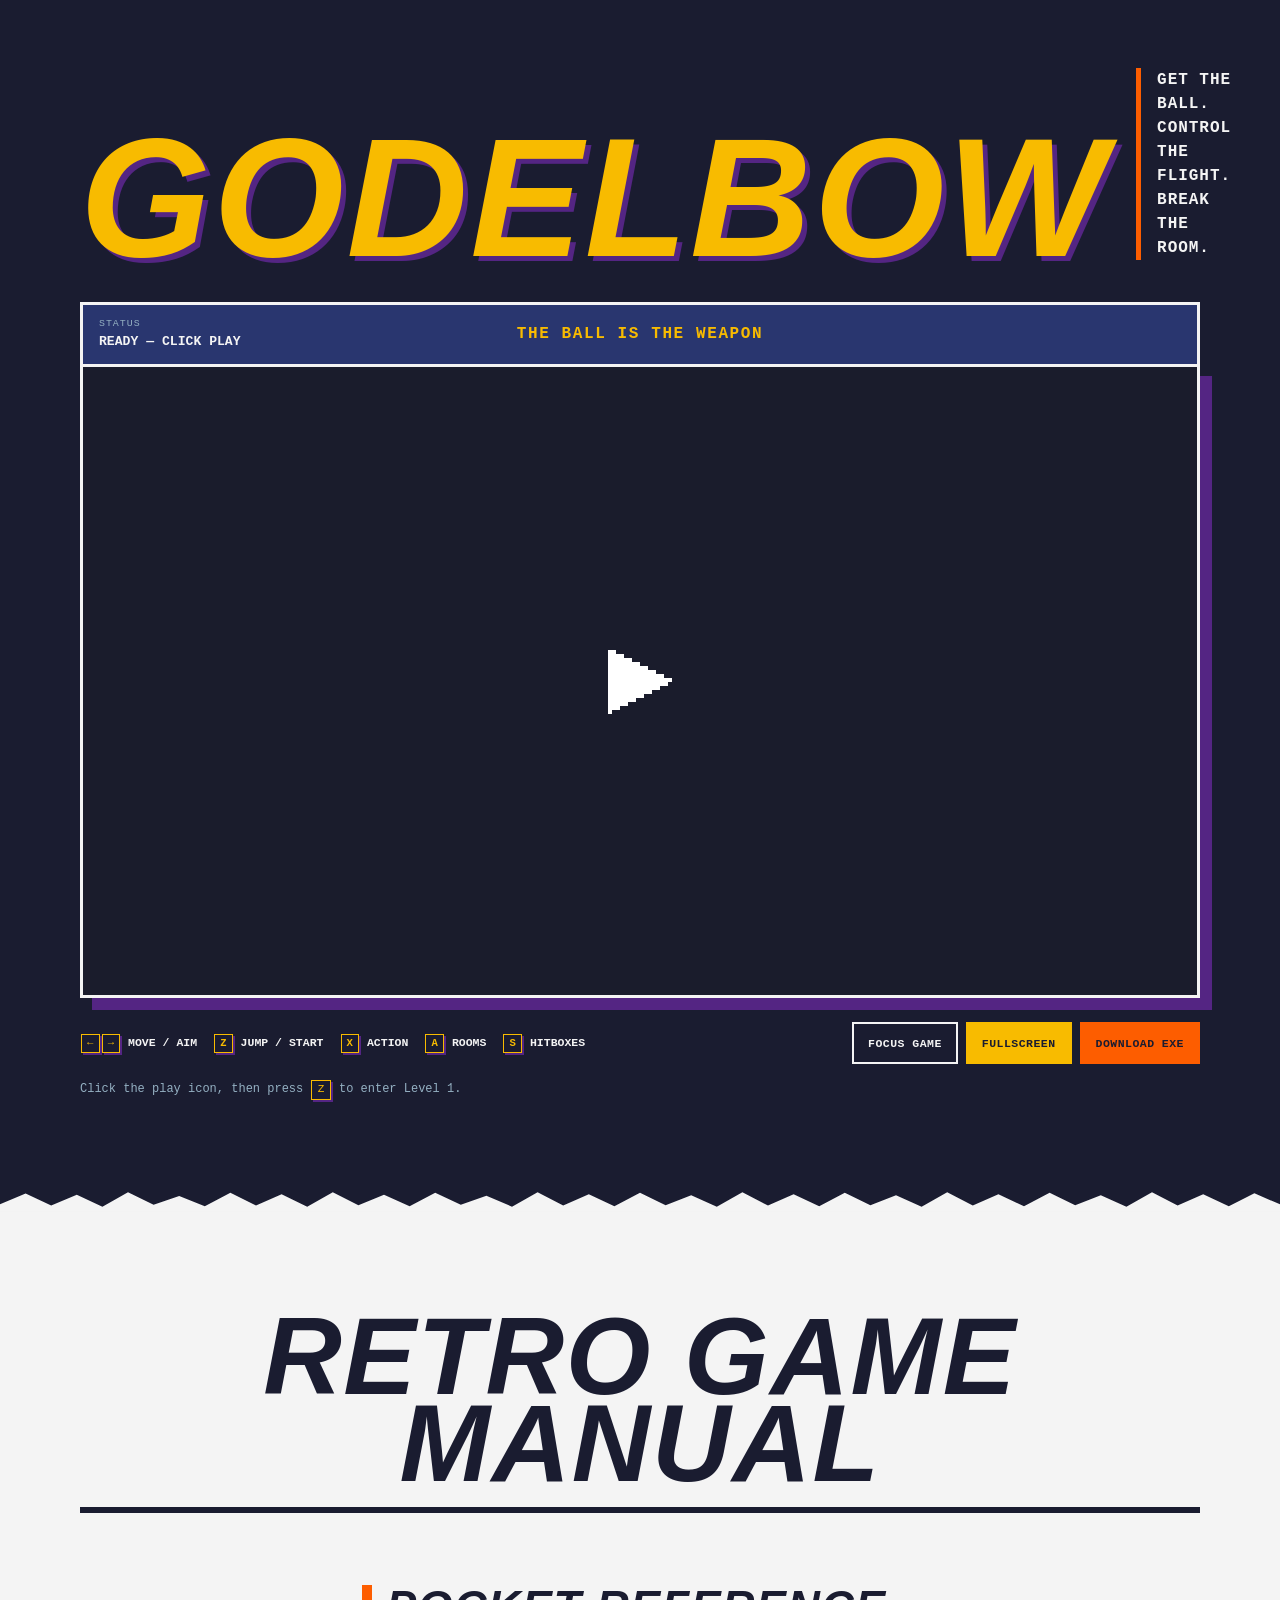
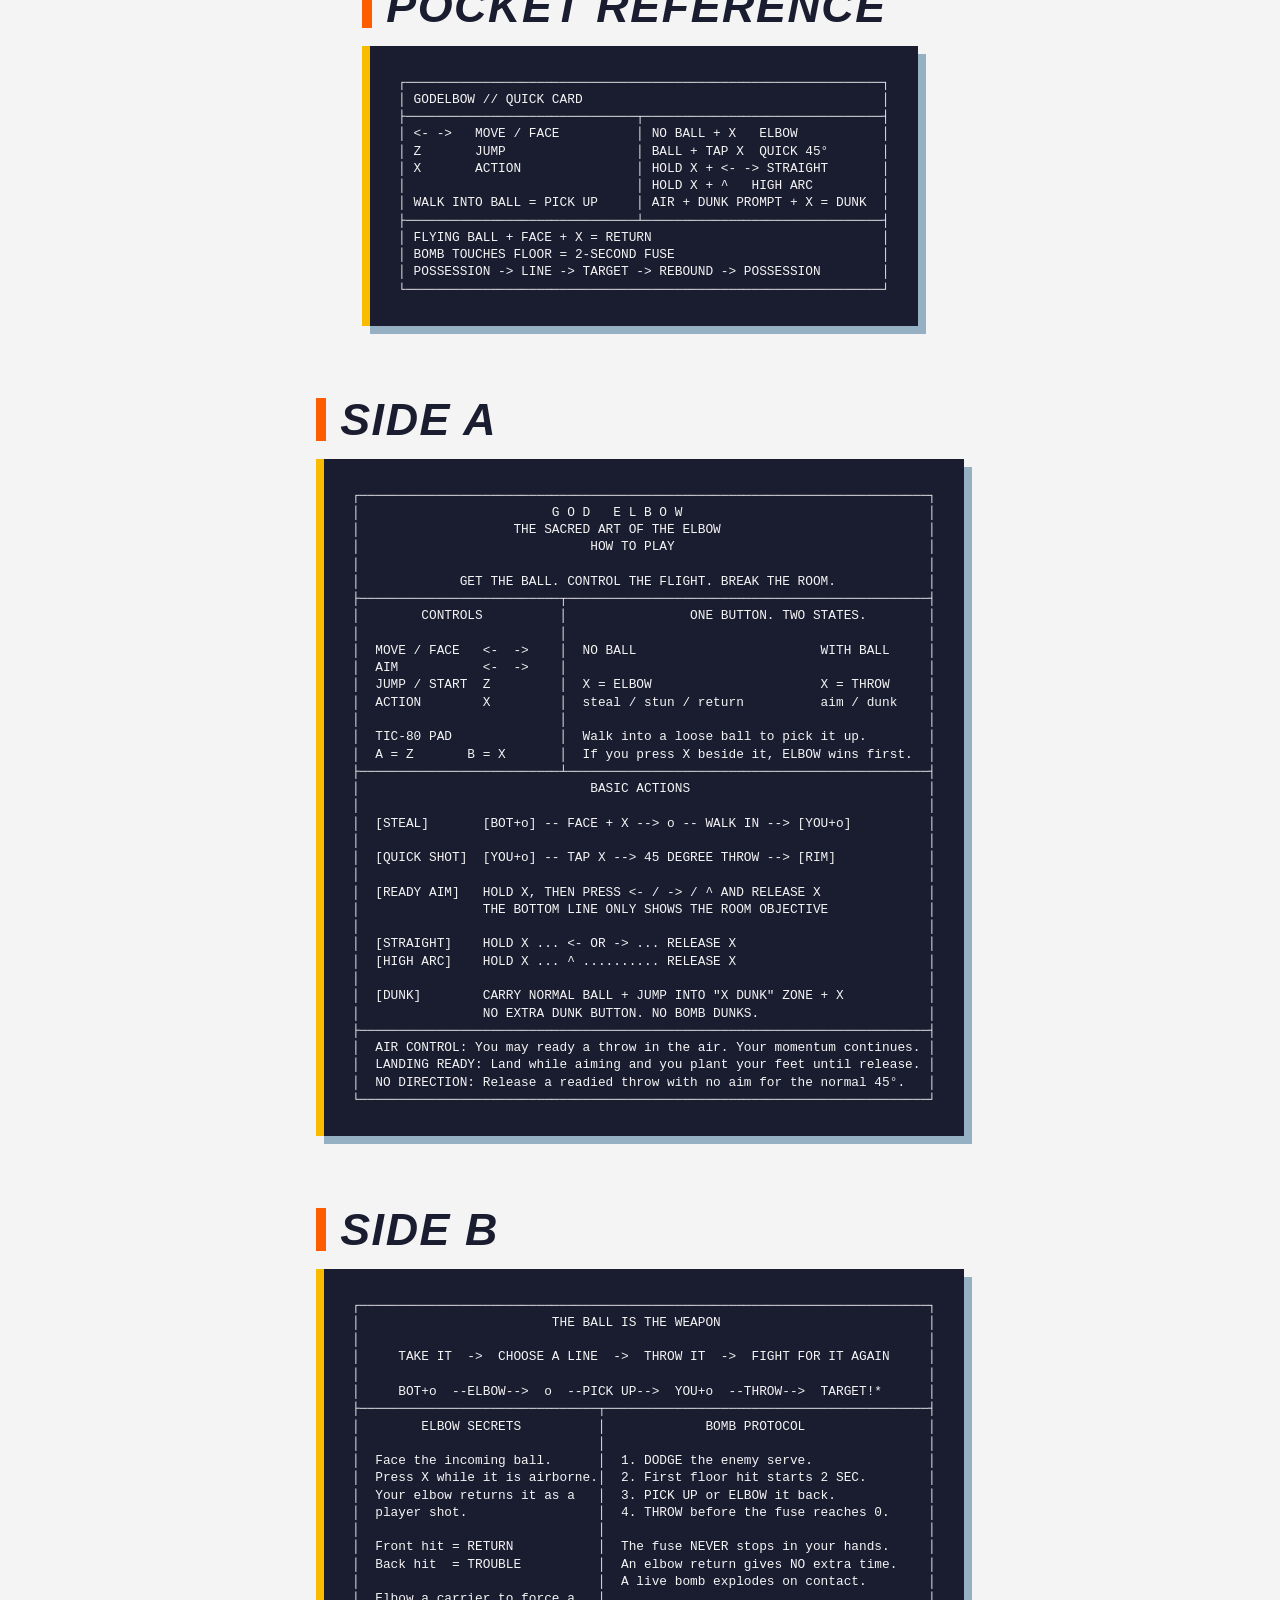
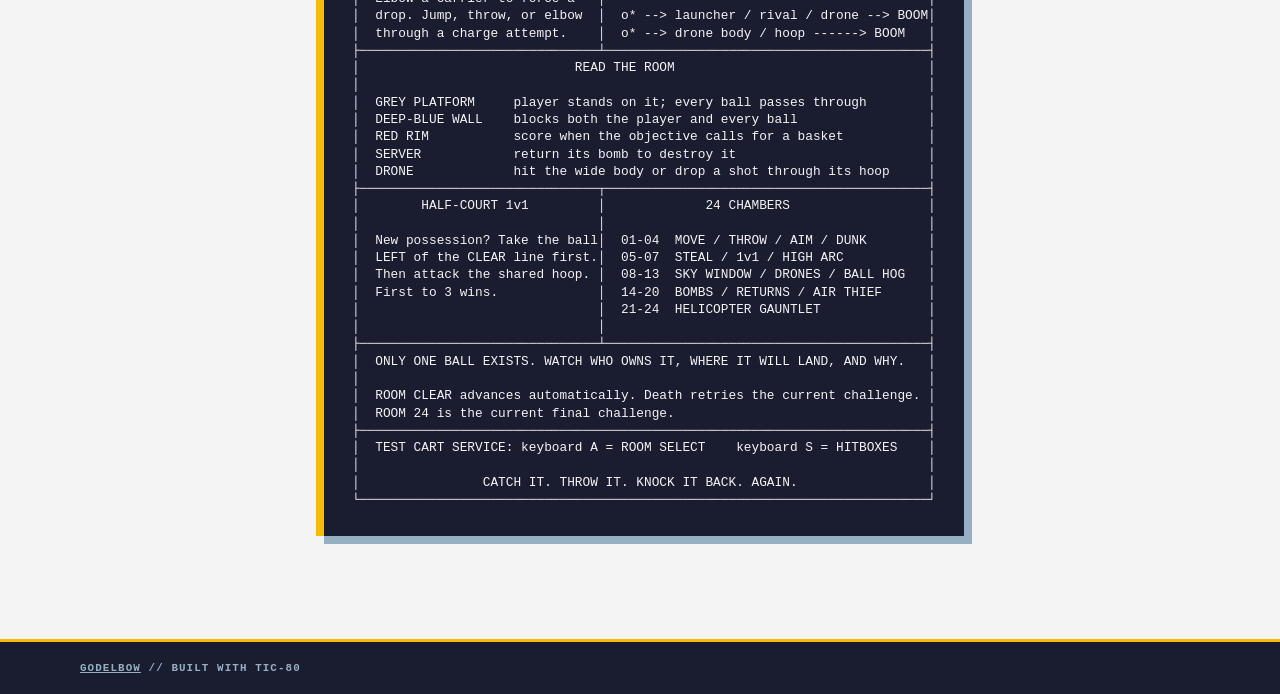
<file: index.html>
<!doctype html>
<html lang="en">
  <head>
    <meta charset="utf-8">
    <meta name="viewport" content="width=device-width, initial-scale=1, viewport-fit=cover">
    <meta name="theme-color" content="#1a1c30">
    <meta
      name="description"
      content="Play GODELBOW online or download the Windows game."
    >
    <title>GODELBOW</title>
    <link rel="icon" href="favicon.svg" type="image/svg+xml">
    <link rel="stylesheet" href="site.css">
    <script src="site.js" defer></script>
    <script src="touch-controls.js" defer></script>
  </head>
  <body>
    <a class="skip-link" href="#game">Skip to game</a>

    <header class="hero page-width">
      <div>
        <h1>GODELBOW</h1>
      </div>
      <p class="hero__line">
        Get the ball.<br>
        Control the flight.<br>
        Break the room.
      </p>
    </header>

    <main>
      <section class="playground page-width" id="game" aria-labelledby="game-heading">
        <div class="score-strip">
          <div>
            <span class="score-strip__label">Status</span>
            <strong id="game-status" aria-live="polite">Loading cartridge…</strong>
          </div>
          <h2 id="game-heading">The ball is the weapon</h2>
        </div>

        <div class="game-stage" id="game-stage">
          <iframe
            id="game-frame"
            src="game/index.html"
            title="Play GODELBOW"
            allow="fullscreen; autoplay"
          ></iframe>
          <div class="touch-controls" id="touch-controls" hidden aria-label="Touch game controls">
            <div class="touch-controls__top">
              <p id="touch-status" role="status">Tap play above, then tap Z to start.</p>
              <button class="touch-exit" id="touch-exit" type="button" aria-label="Exit fullscreen">×</button>
            </div>
            <div class="touch-controls__pad">
              <div class="touch-dpad" id="touch-dpad" role="group" aria-label="Move and aim">
                <button data-game-key="up" class="touch-key touch-key--up" aria-label="Up / aim upward" aria-pressed="false" disabled>↑</button>
                <button data-game-key="left" class="touch-key touch-key--left" aria-label="Move / aim left" aria-pressed="false" disabled>←</button>
                <button data-game-key="right" class="touch-key touch-key--right" aria-label="Move / aim right" aria-pressed="false" disabled>→</button>
                <button data-game-key="down" class="touch-key touch-key--down" aria-label="Down / next menu row" aria-pressed="false" disabled>↓</button>
              </div>
              <div class="touch-actions" role="group" aria-label="Actions">
                <button data-game-key="x" class="touch-key touch-key--action touch-key--throw" aria-label="X: action / hold to aim, release to throw" aria-pressed="false" disabled><b>X</b><span>Action</span></button>
                <button data-game-key="z" class="touch-key touch-key--action touch-key--jump" aria-label="Z: jump / start / confirm" aria-pressed="false" disabled><b>Z</b><span>Jump</span></button>
              </div>
            </div>
            <div class="touch-system" role="group" aria-label="Room selection and hitboxes">
              <button data-game-key="s" class="touch-key touch-key--utility" aria-label="S: show hitboxes" aria-pressed="false" disabled><b>S</b><span>Hitboxes</span></button>
              <button data-game-key="a" class="touch-key touch-key--utility" aria-label="A: room select / pause" aria-pressed="false" disabled><b>A</b><span>Rooms</span></button>
            </div>
            <p class="touch-hint">Hold X + direction to aim. Release X to throw.</p>
          </div>
        </div>

        <div class="game-toolbar">
          <div class="controls" aria-label="Game controls">
            <span><kbd>←</kbd><kbd>→</kbd> Move / aim</span>
            <span><kbd>Z</kbd> Jump / start</span>
            <span><kbd>X</kbd> Action</span>
            <span><kbd>A</kbd> Rooms</span>
            <span><kbd>S</kbd> Hitboxes</span>
          </div>
          <div class="game-actions">
            <button class="utility-button" id="focus-game" type="button">Focus game</button>
            <button class="utility-button utility-button--accent" id="fullscreen-game" type="button">
              Fullscreen
            </button>
            <a class="utility-button utility-button--download" href="downloads/godelbow.exe" download="godelbow.exe">Download EXE</a>
          </div>
        </div>
        <p class="play-note">Click the play icon, then press <kbd>Z</kbd> to enter Level 1.</p>
      </section>

      <div class="paper-tear" aria-hidden="true"></div>

      <section class="manual" id="manual" aria-labelledby="manual-heading">
        <div class="manual__inner page-width">
          <header class="manual__header">
            <h2 id="manual-heading">Retro game manual</h2>
          </header>

          <article class="markdown-body" id="manual-content" aria-live="polite" aria-busy="true">
            <p class="manual-state">Loading manual…</p>
          </article>

          <noscript>
            <p class="manual-state">
              <a href="RETRO_MANUAL.md">Read manual</a>
            </p>
          </noscript>
        </div>
      </section>
    </main>

    <footer>
      <div class="page-width"><a href="https://tic80.com/play?cart=4812">GODELBOW</a> // Built with TIC-80</div>
    </footer>
  </body>
</html>
</file>
<file: site.css>
:root {
  --night: #1a1c30;
  --violet: #542583;
  --orange: #fd5d00;
  --gold: #f8bb00;
  --court-blue: #29366f;
  --paper: #f4f4f4;
  --paper-shadow: #94b0c2;
  --ink: #1a1c30;
  --white: #ffffff;
  --display: Impact, Haettenschweiler, "Arial Narrow Bold", sans-serif;
  --utility: "Arial Narrow", "Aptos Narrow", Arial, sans-serif;
  --mono: "Cascadia Mono", "SFMono-Regular", Consolas, "Liberation Mono", monospace;
  --ease-out: cubic-bezier(0.16, 1, 0.3, 1);
}

*,
*::before,
*::after {
  box-sizing: border-box;
}

html {
  color-scheme: dark;
  scroll-behavior: smooth;
}

body {
  min-width: 280px;
  margin: 0;
  overflow-x: hidden;
  background: var(--night);
  color: var(--paper);
  font-family: var(--utility);
  line-height: 1.5;
}

button,
a {
  font: inherit;
}

a {
  color: inherit;
}

.page-width {
  width: min(1120px, calc(100% - 32px));
  margin-inline: auto;
}

.skip-link {
  position: fixed;
  z-index: 100;
  top: 12px;
  left: 12px;
  padding: 10px 14px;
  transform: translateY(-180%);
  border: 2px solid var(--night);
  background: var(--gold);
  color: var(--night);
  font-weight: 900;
  text-transform: uppercase;
}

.skip-link:focus {
  transform: translateY(0);
}

.hero {
  display: flex;
  align-items: end;
  justify-content: space-between;
  gap: 28px;
  padding-block: clamp(28px, 6vw, 68px) clamp(22px, 4vw, 42px);
}

.hero h1 {
  margin: 0;
  color: var(--gold);
  font-family: var(--display);
  font-size: clamp(4.2rem, 14vw, 10.5rem);
  font-stretch: condensed;
  font-style: italic;
  font-weight: 900;
  letter-spacing: 0.015em;
  line-height: 0.74;
  text-shadow: 5px 5px 0 var(--violet);
}

.eyebrow {
  margin: 0 0 12px;
  color: var(--paper-shadow);
  font-family: var(--mono);
  font-size: 0.72rem;
  font-weight: 800;
  letter-spacing: 0.14em;
  text-transform: uppercase;
}

.eyebrow--ink {
  color: var(--court-blue);
}

.hero__line {
  max-width: 26ch;
  margin: 0;
  border-left: 5px solid var(--orange);
  padding-left: 16px;
  font-family: var(--mono);
  font-size: clamp(0.82rem, 1.5vw, 1rem);
  font-weight: 800;
  letter-spacing: 0.06em;
  text-transform: uppercase;
}

.playground {
  padding-bottom: clamp(48px, 8vw, 88px);
}

.score-strip {
  display: grid;
  grid-template-columns: minmax(0, 1fr) auto minmax(0, 1fr);
  align-items: center;
  gap: 20px;
  border: 3px solid var(--paper);
  border-bottom: 0;
  padding: 12px 16px;
  background: var(--court-blue);
  font-family: var(--mono);
  text-transform: uppercase;
}

.score-strip > div {
  display: grid;
}

.score-strip h2 {
  margin: 0;
  color: var(--gold);
  font-size: clamp(0.72rem, 1.7vw, 1rem);
  letter-spacing: 0.1em;
  text-align: center;
}

.score-strip strong {
  font-size: 0.82rem;
}

.score-strip__label {
  color: var(--paper-shadow);
  font-size: 0.62rem;
  letter-spacing: 0.1em;
}

.score-strip__room {
  justify-items: end;
}

.score-strip__room strong {
  color: var(--orange);
  font-size: 1.35rem;
  line-height: 1;
}

.game-stage {
  position: relative;
  aspect-ratio: 240 / 136;
  overflow: hidden;
  border: 3px solid var(--paper);
  background: #000000;
  box-shadow: 12px 12px 0 var(--violet);
}

.game-stage iframe {
  display: block;
  width: 100%;
  height: 100%;
  border: 0;
  background: #000000;
}

.game-stage:fullscreen {
  display: grid;
  width: 100vw;
  height: 100vh;
  border: 0;
  place-items: center;
  box-shadow: none;
}

.game-stage:fullscreen iframe {
  width: min(100vw, calc(100vh * 240 / 136));
  height: min(100vh, calc(100vw * 136 / 240));
}

.game-toolbar {
  display: flex;
  align-items: center;
  justify-content: space-between;
  gap: 20px;
  margin-top: 24px;
}

.controls {
  display: flex;
  flex-wrap: wrap;
  gap: 8px 16px;
  font-family: var(--mono);
  font-size: 0.72rem;
  font-weight: 700;
  text-transform: uppercase;
}

kbd {
  display: inline-grid;
  min-width: 1.75em;
  min-height: 1.75em;
  margin-inline: 1px;
  border: 1px solid currentColor;
  padding: 0 0.25em;
  place-items: center;
  background: transparent;
  box-shadow: 2px 2px 0 var(--violet);
  color: var(--gold);
  font-family: var(--mono);
  font-size: 0.92em;
  line-height: 1;
}

.game-actions {
  display: flex;
  flex: 0 0 auto;
  flex-wrap: wrap;
  gap: 8px;
}

.utility-button {
  display: inline-flex;
  align-items: center;
  justify-content: center;
  text-align: center;
  text-decoration: none;
  min-height: 42px;
  border: 2px solid var(--paper);
  border-radius: 0;
  padding: 8px 14px;
  background: transparent;
  color: var(--paper);
  cursor: pointer;
  font-family: var(--mono);
  font-size: 0.72rem;
  font-weight: 900;
  letter-spacing: 0.04em;
  text-transform: uppercase;
  transition: transform 140ms var(--ease-out), background-color 140ms ease, color 140ms ease;
}

.utility-button--accent {
  border-color: var(--gold);
  background: var(--gold);
  color: var(--night);
}

/* The portrait controller is part of the fullscreen stage, below the canvas. */
[hidden] { display: none !important; }

.touch-portrait .game-stage {
  aspect-ratio: auto;
  background: var(--night);
}

.touch-portrait .game-stage iframe {
  width: 100%;
  height: auto;
  aspect-ratio: 240 / 136;
}

.touch-controls {
  padding: 12px 8px max(14px, env(safe-area-inset-bottom));
  border-top: 3px solid var(--violet);
  background: var(--night);
  font-family: var(--mono);
}

.touch-controls__top {
  display: flex;
  align-items: center;
  justify-content: space-between;
  gap: 8px;
  margin-bottom: 14px;
}

.touch-controls__top p, .touch-hint {
  margin: 0;
  color: var(--paper-shadow);
  font-size: 0.65rem;
  line-height: 1.5;
}

.touch-controls__pad {
  display: flex;
  align-items: center;
  justify-content: space-between;
  gap: 8px;
  max-width: 500px;
  margin-inline: auto;
}

.touch-controls__pad, .touch-system {
  touch-action: none;
  user-select: none;
  -webkit-user-select: none;
  -webkit-touch-callout: none;
}

.touch-dpad {
  display: grid;
  flex: 0 0 auto;
  grid-template: repeat(3, clamp(44px, 12vw, 56px)) / repeat(3, clamp(44px, 12vw, 56px));
}

.touch-key {
  display: flex;
  align-items: center;
  justify-content: center;
  flex-direction: column;
  min-width: 44px;
  min-height: 44px;
  margin: 0;
  padding: 0;
  border: 2px solid var(--paper-shadow);
  border-radius: 0;
  background: var(--court-blue);
  color: var(--paper);
  cursor: pointer;
  font-family: var(--mono);
  -webkit-tap-highlight-color: transparent;
}

.touch-key:disabled { opacity: 0.4; cursor: default; }
.touch-key.is-pressed { background: var(--paper); color: var(--night); border-color: var(--gold); }
.touch-key:focus-visible { outline: 3px solid var(--orange); outline-offset: 3px; }
.touch-key--up { grid-area: 1 / 2; }
.touch-key--left { grid-area: 2 / 1; }
.touch-key--right { grid-area: 2 / 3; }
.touch-key--down { grid-area: 3 / 2; }
.touch-dpad .touch-key { font-size: 1.5rem; }

.touch-actions {
  --action-size: clamp(56px, 17vw, 76px);
  /* A 30-degree center line, with 14px between the circular edges. */
  --action-offset-x: calc((var(--action-size) + 14px) * 0.8660254);
  --action-offset-y: calc((var(--action-size) + 14px) * 0.5);
  position: relative;
  flex: 0 0 auto;
  width: calc(var(--action-size) + var(--action-offset-x));
  height: calc(var(--action-size) + var(--action-offset-y));
}

.touch-key--action {
  position: absolute;
  width: var(--action-size);
  height: var(--action-size);
  border-color: var(--gold);
  border-radius: 50%;
  background: var(--violet);
}

.touch-key--jump { top: 0; right: 0; }
.touch-key--throw { bottom: 0; left: 0; background: var(--gold); color: var(--night); }
.touch-system {
  display: flex;
  justify-content: center;
  gap: 16px;
  margin-top: 12px;
}
.touch-key--utility {
  width: 72px;
  min-height: 44px;
  border-radius: 999px;
  background: var(--night);
}
.touch-key b { font-size: 1.5rem; line-height: 1.15; }
.touch-key span { font-size: 0.58rem; }
.touch-key--utility b { font-size: 0.9rem; }
.touch-hint { margin-top: 14px; text-align: center; }
.touch-controls .touch-exit { display: none; }
.touch-portrait .play-note, .touch-portrait .controls { display: none; }

.touch-portrait .game-stage:fullscreen,
.touch-portrait .game-stage.is-handheld {
  display: flex;
  position: fixed;
  z-index: 1000;
  inset: 0;
  flex-direction: column;
  justify-content: flex-start;
  align-items: center;
  width: 100vw;
  height: 100vh;
  height: 100dvh;
  padding: env(safe-area-inset-top) env(safe-area-inset-right) env(safe-area-inset-bottom) env(safe-area-inset-left);
  overflow: hidden;
  border: 0;
  background: var(--night);
  box-shadow: none;
}

.touch-portrait .game-stage:fullscreen iframe,
.touch-portrait .game-stage.is-handheld iframe {
  flex: 0 0 auto;
  width: min(100%, calc((100dvh - 238px - env(safe-area-inset-top) - env(safe-area-inset-bottom)) * 240 / 136));
  height: auto;
  aspect-ratio: 240 / 136;
}

.touch-portrait .game-stage:fullscreen .touch-controls,
.touch-portrait .game-stage.is-handheld .touch-controls {
  display: flex;
  position: relative;
  flex: 1 1 auto;
  flex-direction: column;
  justify-content: center;
  min-height: 0;
  width: 100%;
  padding: 12px 8px;
  border: 0;
}

.touch-portrait .game-stage:fullscreen .touch-controls__top,
.touch-portrait .game-stage.is-handheld .touch-controls__top {
  display: contents;
}

.touch-portrait .game-stage:fullscreen #touch-status,
.touch-portrait .game-stage:fullscreen .touch-hint,
.touch-portrait .game-stage.is-handheld #touch-status,
.touch-portrait .game-stage.is-handheld .touch-hint {
  display: none;
}

.touch-portrait .game-stage:fullscreen .touch-exit,
.touch-portrait .game-stage.is-handheld .touch-exit {
  display: inline-grid;
  position: absolute;
  z-index: 2;
  top: 8px;
  right: max(8px, env(safe-area-inset-right));
  width: 44px;
  height: 44px;
  min-height: 44px;
  margin: 0;
  border: 2px solid var(--paper-shadow);
  border-radius: 50%;
  padding: 0 0 3px;
  place-items: center;
  background: var(--night);
  color: var(--paper);
  font: 400 1.65rem/1 var(--utility);
  cursor: pointer;
}

.touch-portrait .game-stage:fullscreen .touch-controls__pad,
.touch-portrait .game-stage.is-handheld .touch-controls__pad {
  width: 100%;
}

html.handheld-open,
html.handheld-open body {
  height: 100%;
  overflow: hidden;
}

.utility-button--download {
  border-color: var(--orange);
  background: var(--orange);
  color: var(--night);
}

.utility-button:hover {
  transform: translateY(-2px);
  background: var(--paper);
  color: var(--night);
}

.utility-button--accent:hover {
  background: var(--orange);
  color: var(--white);
}

.utility-button:active {
  transform: translateY(1px);
}

.utility-button:focus-visible,
.game-stage:focus-within {
  outline: 4px solid var(--orange);
  outline-offset: 4px;
}

.play-note {
  margin: 16px 0 0;
  color: var(--paper-shadow);
  font-family: var(--mono);
  font-size: 0.75rem;
}

.paper-tear {
  height: 24px;
  margin-bottom: -1px;
  background: var(--paper);
  clip-path: polygon(0 70%, 2% 25%, 4% 75%, 6% 30%, 8% 80%, 10% 20%, 12% 72%, 14% 35%, 16% 78%, 18% 22%, 20% 75%, 22% 28%, 24% 80%, 26% 20%, 28% 74%, 30% 30%, 32% 78%, 34% 22%, 36% 72%, 38% 34%, 40% 80%, 42% 20%, 44% 75%, 46% 28%, 48% 78%, 50% 22%, 52% 74%, 54% 32%, 56% 80%, 58% 20%, 60% 75%, 62% 28%, 64% 78%, 66% 22%, 68% 74%, 70% 32%, 72% 80%, 74% 20%, 76% 75%, 78% 28%, 80% 78%, 82% 22%, 84% 74%, 86% 32%, 88% 80%, 90% 20%, 92% 75%, 94% 28%, 96% 78%, 98% 24%, 100% 70%, 100% 100%, 0 100%);
}

.manual {
  background: var(--paper);
  color: var(--ink);
}

.manual__inner {
  padding-block: clamp(56px, 8vw, 104px);
}

.manual__header {
  display: grid;
  grid-template-columns: minmax(0, 1fr);
  text-align: center;
  align-items: end;
  gap: 24px;
  margin-bottom: 52px;
  border-bottom: 6px solid var(--ink);
  padding-bottom: 20px;
}

.manual__header .eyebrow {
  grid-column: 1 / -1;
  margin-bottom: -14px;
}

.manual__header h2 {
  margin: 0;
  font-family: var(--display);
  font-size: clamp(3rem, 9vw, 6.8rem);
  font-style: italic;
  letter-spacing: 0.015em;
  line-height: 0.8;
  text-transform: uppercase;
}

.manual__header > p:last-child {
  margin: 0;
  font-family: var(--mono);
  font-size: 0.82rem;
  font-weight: 700;
  text-transform: uppercase;
}

.markdown-body {
  max-width: 940px;
  margin-inline: auto;
  font-family: var(--mono);
  text-align: center;
}

.markdown-body h1,
.markdown-body h2 {
  font-family: var(--display);
  font-style: italic;
  letter-spacing: 0.035em;
  line-height: 0.95;
  text-transform: uppercase;
}

.markdown-body h1 {
  margin: 0 0 24px;
  font-size: clamp(2.3rem, 6vw, 4.5rem);
}

.manual-section {
  display: flow-root;
  width: max-content;
  max-width: 100%;
  margin: 72px auto 0;
}

.markdown-body h2 {
  margin: 0 0 18px;
  border-left: 10px solid var(--orange);
  padding-left: 14px;
  font-size: clamp(1.65rem, 4vw, 2.8rem);
  text-align: left;
}

.markdown-body p,
.markdown-body blockquote {
  max-width: 76ch;
  margin-inline: auto;
}

.markdown-body blockquote {
  margin: 0 auto 36px;
  border: 2px solid var(--ink);
  padding: 14px 18px;
  background: var(--gold);
  font-weight: 700;
}

.markdown-body blockquote p {
  margin: 0;
}

.markdown-body pre {
  width: max-content;
  max-width: 100%;
  margin: 0 auto;
  text-align: left;
  overflow-x: auto;
  border: 0;
  border-left: 8px solid var(--gold);
  padding: clamp(14px, 3vw, 28px);
  background: var(--night);
  color: var(--paper);
  box-shadow: 8px 8px 0 var(--paper-shadow);
  scrollbar-color: var(--orange) var(--court-blue);
}

.markdown-body pre:focus-visible {
  outline: 4px solid var(--orange);
  outline-offset: 4px;
}

.manual-section > pre {
  margin-inline: 0;
}

.markdown-body pre code {
  display: block;
  min-width: max-content;
  font-family: var(--mono);
  font-size: clamp(0.61rem, 1.35vw, 0.8rem);
  line-height: 1.35;
}

.markdown-body :not(pre) > code {
  border: 1px solid currentColor;
  padding: 0.08em 0.32em;
  background: #ffffff;
  font-family: var(--mono);
  font-size: 0.9em;
}

.manual-state {
  border: 2px dashed var(--court-blue);
  padding: 18px;
  color: var(--court-blue);
  font-weight: 800;
}

.manual-state--error {
  border-color: var(--orange);
  color: #b43f00;
}

footer {
  border-top: 3px solid var(--gold);
  padding-block: 18px;
  background: var(--night);
  color: var(--paper-shadow);
  font-family: var(--mono);
  font-size: 0.68rem;
  font-weight: 700;
  letter-spacing: 0.1em;
  text-transform: uppercase;
}

@media (max-width: 760px) {
  .hero {
    display: block;
  }

  .hero__line {
    margin-top: 28px;
  }

  .score-strip {
    grid-template-columns: minmax(0, 1fr);
  }

  .score-strip h2 {
    grid-row: 1;
  }

  .game-toolbar {
    align-items: stretch;
    flex-direction: column;
  }

  .game-actions {
    display: grid;
    grid-template-columns: repeat(3, minmax(0, 1fr));
  }

  .manual__header {
    display: block;
  }

  .manual__header .eyebrow {
    margin-bottom: 18px;
  }

  .manual__header > p:last-child {
    margin-top: 24px;
  }
}

@media (max-width: 430px) {
  .page-width {
    width: min(100% - 20px, 1120px);
  }

  .score-strip {
    padding-inline: 10px;
  }

  .game-stage {
    box-shadow: 6px 6px 0 var(--violet);
  }

  .controls {
    font-size: 0.66rem;
  }

  .game-actions {
    grid-template-columns: 1fr;
  }

  .manual-section {
    margin-top: 54px;
  }
}

@media (prefers-reduced-motion: reduce) {
  html {
    scroll-behavior: auto;
  }

  *,
  *::before,
  *::after {
    animation-duration: 0.01ms !important;
    animation-iteration-count: 1 !important;
    scroll-behavior: auto !important;
    transition-duration: 0.01ms !important;
  }
}
</file>
